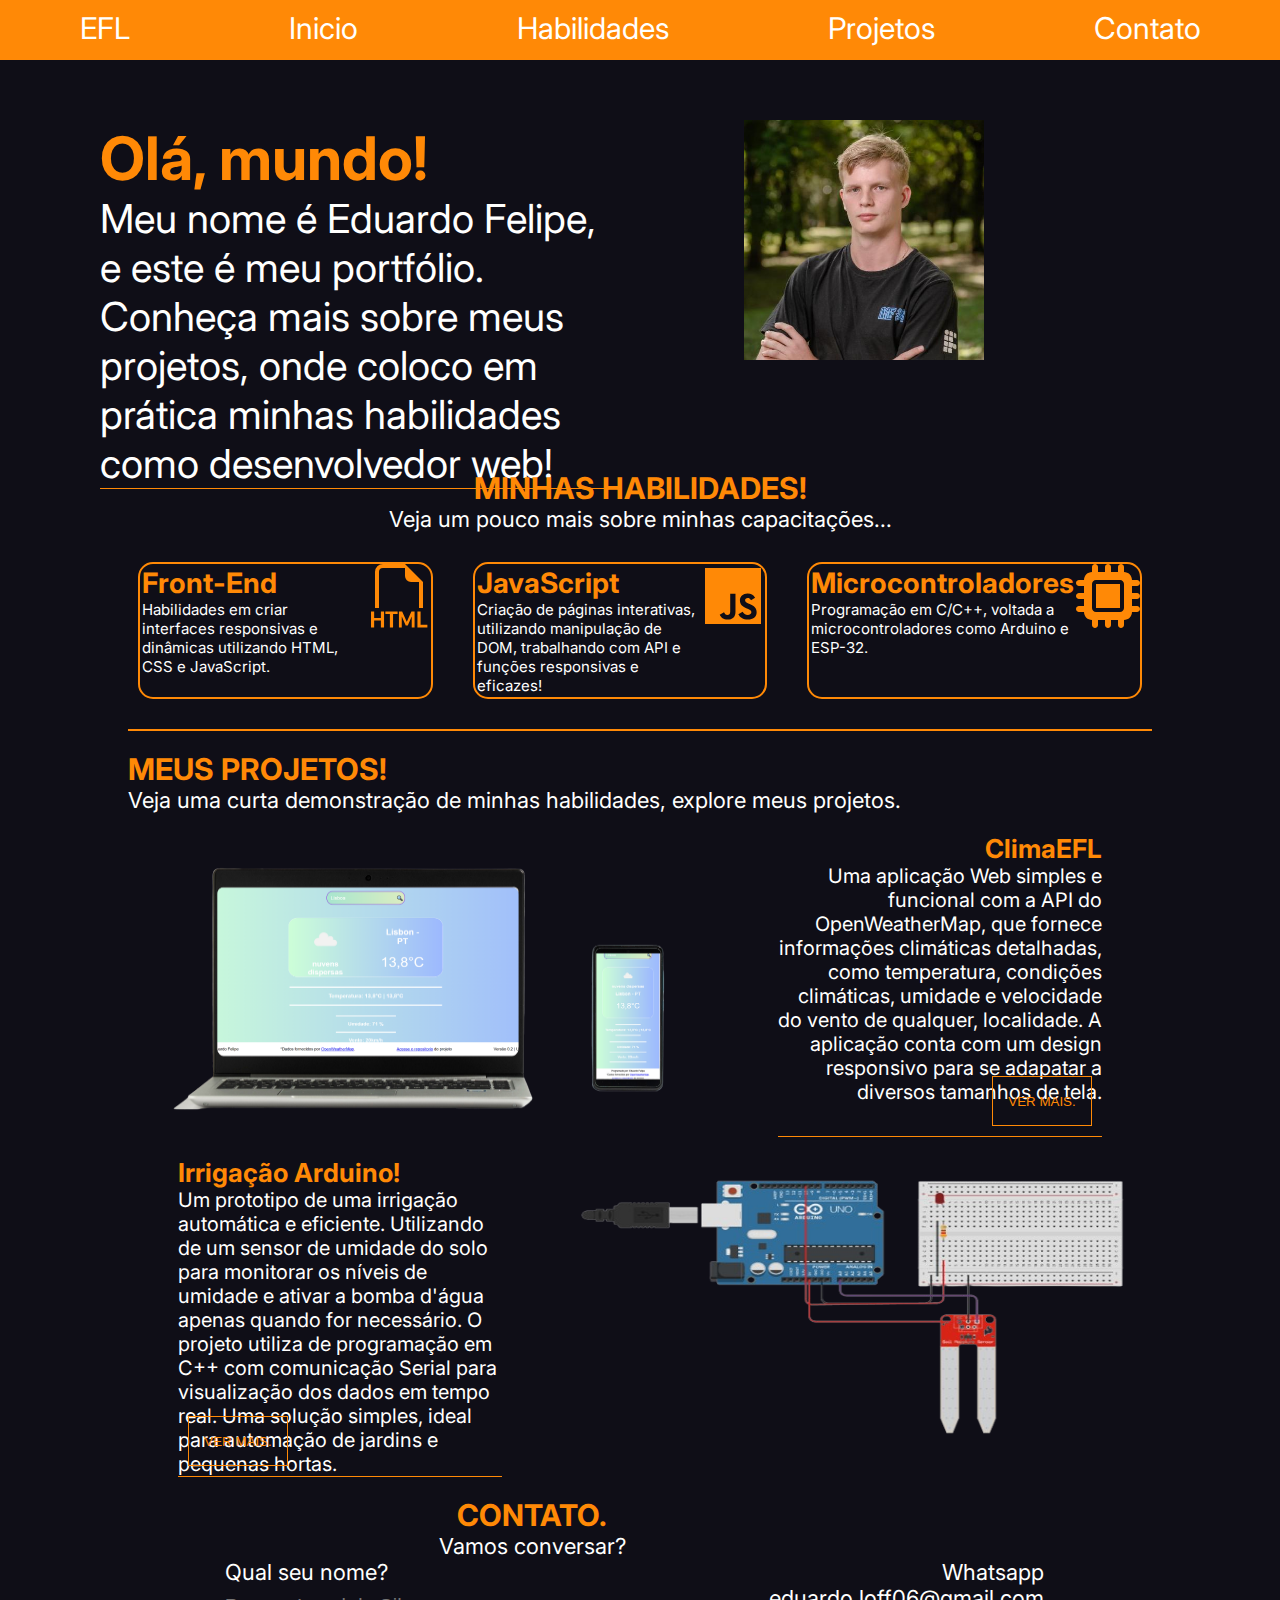
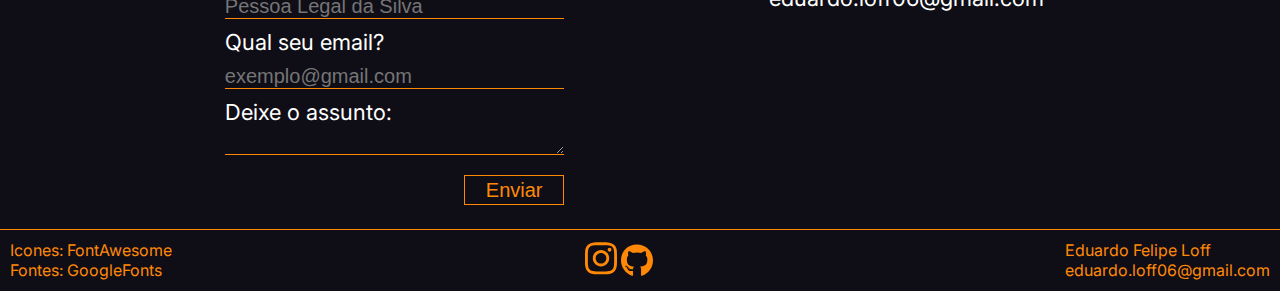
<file: index.html>
<!DOCTYPE html>
<html lang="pt-BR">
<head>
    <!-- METATAGS -->
    <meta charset="UTF-8">
    <meta name="viewport" content="width=device-width, initial-scale=1.0">
    <meta name="author" content="Eduardo Felipe Butner Loff">
    <meta name="keywords" content="">

    <!-- ESTILOS -->
     <link rel="shortcut icon" href="Assests/EFL.png" type="image/x-icon">
    <link rel="stylesheet" href="CSS/index.css">
    <link rel="preconnect" href="https://fonts.googleapis.com">
    <link rel="preconnect" href="https://fonts.gstatic.com" crossorigin>
    <link href="https://fonts.googleapis.com/css2?family=Inter:ital,opsz,wght@0,14..32,100..900;1,14..32,100..900&family=Open+Sans:ital,wght@0,300..800;1,300..800&display=swap" rel="stylesheet">

    <!-- SCRIPT -->

    <script src="JS/script.js" defer></script>

    <title>EFL | Portfolio</title>
</head>
<body>
    <header class="cabecalho">
            <p>EFL</p>
            <p><a href="#inicio">Inicio</a></p>
            <p><a href="#habilidades">Habilidades</a></p>
            <p><a href="#projetos">Projetos</a></p>
            <p><a href="#contato">Contato</a></p>
    </header>

    <button class="amenu" id="amenu">
        <svg xmlns="http://www.w3.org/2000/svg" height="40" width="40" fill="currentColor" viewBox="0 0 448 512">
            <path d="M0 96C0 78.3 14.3 64 32 64l384 0c17.7 0 32 14.3 32 32s-14.3 32-32 32L32 128C14.3 128 0 113.7 0 96zM0 256c0-17.7 14.3-32 32-32l384 0c17.7 0 32 14.3 32 32s-14.3 32-32 32L32 288c-17.7 0-32-14.3-32-32zM448 416c0 17.7-14.3 32-32 32L32 448c-17.7 0-32-14.3-32-32s14.3-32 32-32l384 0c17.7 0 32 14.3 32 32z"/>
        </svg>

    </button>    

    <div class="menu" id="menu">
        


        <p><a href="#inicio">Inicio</a></p>
        <p><a href="#habilidades">Habilidades</a></p>
        <p><a href="#projetos">Projetos</a></p>
        <p><a href="#contato">Contato</a></p>
        <button class="fmenu" id="fmenu">
            <svg xmlns="http://www.w3.org/2000/svg" height="40" width="40" fill="currentColor" viewBox="0 0 512 512">
                <path d="M256 48a208 208 0 1 1 0 416 208 208 0 1 1 0-416zm0 464A256 256 0 1 0 256 0a256 256 0 1 0 0 512zM175 175c-9.4 9.4-9.4 24.6 0 33.9l47 47-47 47c-9.4 9.4-9.4 24.6 0 33.9s24.6 9.4 33.9 0l47-47 47 47c9.4 9.4 24.6 9.4 33.9 0s9.4-24.6 0-33.9l-47-47 47-47c9.4-9.4 9.4-24.6 0-33.9s-24.6-9.4-33.9 0l-47 47-47-47c-9.4-9.4-24.6-9.4-33.9 0z"/>
            </svg>
        </button>

    </div>

    <div class="inicio" id="inicio">
        <div class="itext">
            <h1>Olá, mundo!</h1>
            <p>Meu nome é Eduardo Felipe, e este é meu portfólio. Conheça mais sobre meus projetos, onde coloco em prática minhas habilidades como desenvolvedor web!</p>
        </div>
        <div class="iimg">
            <img src="Assests/eduardo.jpeg" width="240px" height="240px">
        </div>
    </div>

    <div class="habilidades" id="habilidades">
        <h2>MINHAS HABILIDADES!</h2>
        <p>Veja um pouco mais sobre minhas capacitações...</p>
        <div class="hbox">
            <div class="hcard">
                <div class="htext">
                <h3>Front-End</h3>
                <p>Habilidades em criar interfaces responsivas e dinâmicas utilizando HTML, CSS e JavaScript.</p>
                </div>
                <div class="hicon">
                    <svg xmlns="http://www.w3.org/2000/svg" width="64" height="64" fill="currentColor" class="bi bi-filetype-html" viewBox="0 0 16 16">
                        <path fill-rule="evenodd" d="M14 4.5V11h-1V4.5h-2A1.5 1.5 0 0 1 9.5 3V1H4a1 1 0 0 0-1 1v9H2V2a2 2 0 0 1 2-2h5.5zm-9.736 7.35v3.999h-.791v-1.714H1.79v1.714H1V11.85h.791v1.626h1.682V11.85h.79Zm2.251.662v3.337h-.794v-3.337H4.588v-.662h3.064v.662zm2.176 3.337v-2.66h.038l.952 2.159h.516l.946-2.16h.038v2.661h.715V11.85h-.8l-1.14 2.596H9.93L8.79 11.85h-.805v3.999zm4.71-.674h1.696v.674H12.61V11.85h.79v3.325Z"/>
                      </svg>    
                </div>  
            </div>
            <div class="hcard">
                <div class="htext">
                    <h3>JavaScript</h3>
                    <p>Criação de páginas interativas, utilizando manipulação de DOM, trabalhando com API e funções responsivas e eficazes!</p>
                </div>
                <div class="hicon">
                    <svg xmlns="http://www.w3.org/2000/svg" width="64" height="64" fill="currentColor" viewBox="0 0 448 512">
                        <path d="M0 32v448h448V32H0zm243.8 349.4c0 43.6-25.6 63.5-62.9 63.5-33.7 0-53.2-17.4-63.2-38.5l34.3-20.7c6.6 11.7 12.6 21.6 27.1 21.6 13.8 0 22.6-5.4 22.6-26.5V237.7h42.1v143.7zm99.6 63.5c-39.1 0-64.4-18.6-76.7-43l34.3-19.8c9 14.7 20.8 25.6 41.5 25.6 17.4 0 28.6-8.7 28.6-20.8 0-14.4-11.4-19.5-30.7-28l-10.5-4.5c-30.4-12.9-50.5-29.2-50.5-63.5 0-31.6 24.1-55.6 61.6-55.6 26.8 0 46 9.3 59.8 33.7L368 290c-7.2-12.9-15-18-27.1-18-12.3 0-20.1 7.8-20.1 18 0 12.6 7.8 17.7 25.9 25.6l10.5 4.5c35.8 15.3 55.9 31 55.9 66.2 0 37.8-29.8 58.6-69.7 58.6z"/>
                    </svg>
                </div>
            </div>
            <div class="hcard">
                <div class="htext">
                    <h3>Microcontroladores</h3>
                    <p>Programação em C/C++, voltada a microcontroladores como Arduino e ESP-32.</p>
                </div>
                <div class="hicon">
                    <svg xmlns="http://www.w3.org/2000/svg" width="64" height="64" fill="currentColor" viewBox="0 0 512 512">
                        <path d="M176 24c0-13.3-10.7-24-24-24s-24 10.7-24 24l0 40c-35.3 0-64 28.7-64 64l-40 0c-13.3 0-24 10.7-24 24s10.7 24 24 24l40 0 0 56-40 0c-13.3 0-24 10.7-24 24s10.7 24 24 24l40 0 0 56-40 0c-13.3 0-24 10.7-24 24s10.7 24 24 24l40 0c0 35.3 28.7 64 64 64l0 40c0 13.3 10.7 24 24 24s24-10.7 24-24l0-40 56 0 0 40c0 13.3 10.7 24 24 24s24-10.7 24-24l0-40 56 0 0 40c0 13.3 10.7 24 24 24s24-10.7 24-24l0-40c35.3 0 64-28.7 64-64l40 0c13.3 0 24-10.7 24-24s-10.7-24-24-24l-40 0 0-56 40 0c13.3 0 24-10.7 24-24s-10.7-24-24-24l-40 0 0-56 40 0c13.3 0 24-10.7 24-24s-10.7-24-24-24l-40 0c0-35.3-28.7-64-64-64l0-40c0-13.3-10.7-24-24-24s-24 10.7-24 24l0 40-56 0 0-40c0-13.3-10.7-24-24-24s-24 10.7-24 24l0 40-56 0 0-40zM160 128l192 0c17.7 0 32 14.3 32 32l0 192c0 17.7-14.3 32-32 32l-192 0c-17.7 0-32-14.3-32-32l0-192c0-17.7 14.3-32 32-32zm192 32l-192 0 0 192 192 0 0-192z"/>
                    </svg>
                </div>
            </div>            


        </div>
    </div>

    <hr>

    <div class="projetos" id="projetos">
        <h2>MEUS PROJETOS!</h2>
        <p>Veja uma curta demonstração de minhas habilidades, explore meus projetos.</p>
        
        <div class="pbox">
            <div class="pcards">
                <div class="pfoto">
                    <img src="Assests/projeto_001.png" alt="" width="600px" height="300px">
                </div>
                <div class="ptext">
                    <h3>ClimaEFL</h3>
                    <p>Uma aplicação Web simples e funcional com a API do OpenWeatherMap, que fornece informações climáticas detalhadas, como temperatura, condições climáticas, umidade e velocidade do vento de qualquer, localidade. A aplicação conta com um design responsivo para se adapatar a diversos tamanhos de tela.</p>
                    <div class="pbutton">
                        <a href="https://github.com/Eduardo-Loff/ClimaEFL" target="_blank"><button>VER MAIS.</button></a>
                    </div>
                </div>
            </div>
        </div>

        <div class="pbox">
            <div class="pcards2">
                <div class="ptext">
                    <h3>Irrigação Arduino!</h3>
                    <p>Um prototipo de uma irrigação automática e eficiente. Utilizando de um sensor de umidade do solo para monitorar os níveis de umidade e ativar a bomba d'água apenas quando for necessário. O projeto utiliza de programação em C++ com comunicação Serial para visualização dos dados em tempo real. Uma solução simples, ideal para automação de jardins e pequenas hortas.</p>
                    <div class="pbutton2">
                        <a href="https://www.tinkercad.com/things/5ruA8W3B8wP-prototipo-irrigacao?sharecode=bBuY26cKRh0O_V8H9iTSXdP2LrYaJxGFBRTo02hPYB4" target="_blank"><button>VER MAIS.</button></a>
                    </div>
                </div>
                <div class="pfoto">
                    <img src="Assests/projeto_002.png" alt="" width="600px" height="300px">
                </div>

            </div>
        </div>
    
    </div>

    <div class="contato" id="contato">
        <h2>CONTATO.</h2>
        <p>Vamos conversar?</p>

       <div class="carea">
            <form class="contform" method="POST" action="https://formsubmit.co/eduardo.loff06@gmail.com" >
                <fieldset>
                    <label for="nome"><p>Qual seu nome?</p>
                        <input type="text" id="nome" name="nome" required placeholder="Pessoa Legal da Silva">
                    </label>

                    <label for="email"><p>Qual seu email?</p>
                        <input type="email" name="email" id="email" required placeholder="exemplo@gmail.com">
                    </label>

                    <label for="assunto"><p>Deixe o assunto:</p>
                        <textarea name="assunto" id="assunto"></textarea>
                    </label>
                    <input type="hidden" name="_captcha" value="false">
                    <input type="hidden" name="_next" value="https://eduardo-loff.github.io/Portfolio/obrigado">
                    <button type="submit" class="cbutton" id="cbutton">
                        Enviar
                    </button>
                </fieldset>

            </form>

            <div class="coutros">
                <p><a href="https://wa.me/555584086645?text=Ola%20vim%20pelo%20seu%20portfolio" target="_blank">Whatsapp</a></p>
                <p><a href="mailto:eduardo.loff06@gmail.com">eduardo.loff06@gmail.com</a></p>
            </div>
        </div>     
    </div>
    

    <footer>
        <div class="fblock">
            <p>Icones: <a href="https://fontawesome.com/" target="_blank">FontAwesome</a></p>
            <p>Fontes: <a href="https://fonts.google.com/" target="_blank">GoogleFonts</a></p>
        </div>

        <div class="ficons">
            <a href="https://www.instagram.com/edu_loff?igsh=ODhwMGkxMXZwZWY5" target="_blank">
                <svg xmlns="http://www.w3.org/2000/svg" fill="currentColor" width="32" heigth="32" viewBox="0 0 448 512">
                    <path d="M224.1 141c-63.6 0-114.9 51.3-114.9 114.9s51.3 114.9 114.9 114.9S339 319.5 339 255.9 287.7 141 224.1 141zm0 189.6c-41.1 0-74.7-33.5-74.7-74.7s33.5-74.7 74.7-74.7 74.7 33.5 74.7 74.7-33.6 74.7-74.7 74.7zm146.4-194.3c0 14.9-12 26.8-26.8 26.8-14.9 0-26.8-12-26.8-26.8s12-26.8 26.8-26.8 26.8 12 26.8 26.8zm76.1 27.2c-1.7-35.9-9.9-67.7-36.2-93.9-26.2-26.2-58-34.4-93.9-36.2-37-2.1-147.9-2.1-184.9 0-35.8 1.7-67.6 9.9-93.9 36.1s-34.4 58-36.2 93.9c-2.1 37-2.1 147.9 0 184.9 1.7 35.9 9.9 67.7 36.2 93.9s58 34.4 93.9 36.2c37 2.1 147.9 2.1 184.9 0 35.9-1.7 67.7-9.9 93.9-36.2 26.2-26.2 34.4-58 36.2-93.9 2.1-37 2.1-147.8 0-184.8zM398.8 388c-7.8 19.6-22.9 34.7-42.6 42.6-29.5 11.7-99.5 9-132.1 9s-102.7 2.6-132.1-9c-19.6-7.8-34.7-22.9-42.6-42.6-11.7-29.5-9-99.5-9-132.1s-2.6-102.7 9-132.1c7.8-19.6 22.9-34.7 42.6-42.6 29.5-11.7 99.5-9 132.1-9s102.7-2.6 132.1 9c19.6 7.8 34.7 22.9 42.6 42.6 11.7 29.5 9 99.5 9 132.1s2.7 102.7-9 132.1z"/>
                </svg>
            </a>
            <a href="https://github.com/Eduardo-Loff" target="_blank">
            <svg xmlns="http://www.w3.org/2000/svg" fill="currentColor" width="32" heigth="32" viewBox="0 0 496 512">
                <path d="M165.9 397.4c0 2-2.3 3.6-5.2 3.6-3.3 .3-5.6-1.3-5.6-3.6 0-2 2.3-3.6 5.2-3.6 3-.3 5.6 1.3 5.6 3.6zm-31.1-4.5c-.7 2 1.3 4.3 4.3 4.9 2.6 1 5.6 0 6.2-2s-1.3-4.3-4.3-5.2c-2.6-.7-5.5 .3-6.2 2.3zm44.2-1.7c-2.9 .7-4.9 2.6-4.6 4.9 .3 2 2.9 3.3 5.9 2.6 2.9-.7 4.9-2.6 4.6-4.6-.3-1.9-3-3.2-5.9-2.9zM244.8 8C106.1 8 0 113.3 0 252c0 110.9 69.8 205.8 169.5 239.2 12.8 2.3 17.3-5.6 17.3-12.1 0-6.2-.3-40.4-.3-61.4 0 0-70 15-84.7-29.8 0 0-11.4-29.1-27.8-36.6 0 0-22.9-15.7 1.6-15.4 0 0 24.9 2 38.6 25.8 21.9 38.6 58.6 27.5 72.9 20.9 2.3-16 8.8-27.1 16-33.7-55.9-6.2-112.3-14.3-112.3-110.5 0-27.5 7.6-41.3 23.6-58.9-2.6-6.5-11.1-33.3 2.6-67.9 20.9-6.5 69 27 69 27 20-5.6 41.5-8.5 62.8-8.5s42.8 2.9 62.8 8.5c0 0 48.1-33.6 69-27 13.7 34.7 5.2 61.4 2.6 67.9 16 17.7 25.8 31.5 25.8 58.9 0 96.5-58.9 104.2-114.8 110.5 9.2 7.9 17 22.9 17 46.4 0 33.7-.3 75.4-.3 83.6 0 6.5 4.6 14.4 17.3 12.1C428.2 457.8 496 362.9 496 252 496 113.3 383.5 8 244.8 8zM97.2 352.9c-1.3 1-1 3.3 .7 5.2 1.6 1.6 3.9 2.3 5.2 1 1.3-1 1-3.3-.7-5.2-1.6-1.6-3.9-2.3-5.2-1zm-10.8-8.1c-.7 1.3 .3 2.9 2.3 3.9 1.6 1 3.6 .7 4.3-.7 .7-1.3-.3-2.9-2.3-3.9-2-.6-3.6-.3-4.3 .7zm32.4 35.6c-1.6 1.3-1 4.3 1.3 6.2 2.3 2.3 5.2 2.6 6.5 1 1.3-1.3 .7-4.3-1.3-6.2-2.2-2.3-5.2-2.6-6.5-1zm-11.4-14.7c-1.6 1-1.6 3.6 0 5.9 1.6 2.3 4.3 3.3 5.6 2.3 1.6-1.3 1.6-3.9 0-6.2-1.4-2.3-4-3.3-5.6-2z"/>
            </svg>
            </a>
        </div>

        <div class="fblock">
            <p>Eduardo Felipe Loff</p>
            <p>eduardo.loff06@gmail.com</p>
        </div>
    </footer>

</body>
</html>
</file>
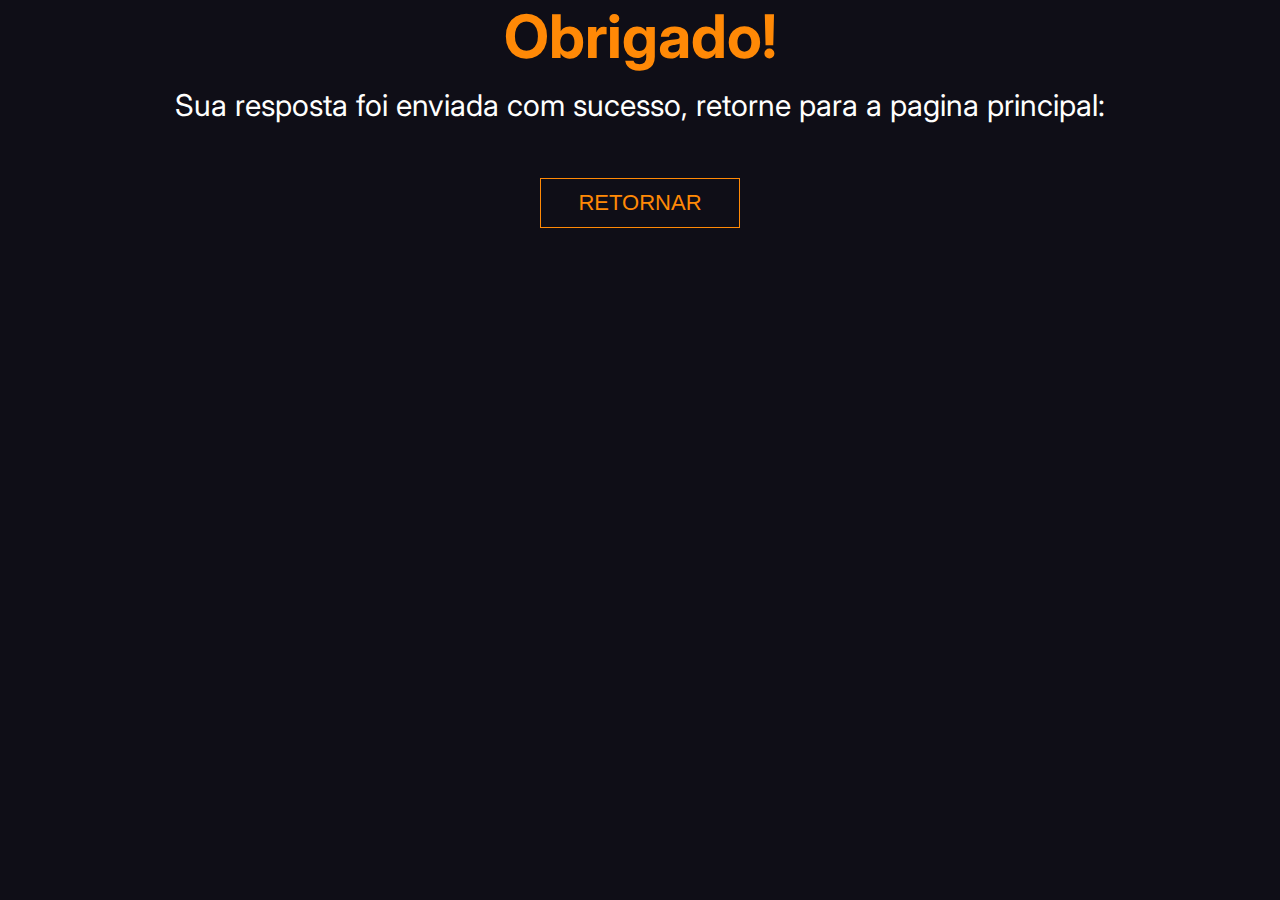
<file: obrigado.html>
<!DOCTYPE html>
<html lang="pt-BR">
<head>
    <!-- METATAGS -->
    <meta charset="UTF-8">
    <meta name="viewport" content="width=device-width, initial-scale=1.0">
    <meta name="author" content="Eduardo Felipe Butner Loff">

    <!-- ESTILOS -->
    <link rel="stylesheet" href="CSS/obrigado.css">
    <link rel="preconnect" href="https://fonts.googleapis.com">
    <link rel="preconnect" href="https://fonts.gstatic.com" crossorigin>
    <link href="https://fonts.googleapis.com/css2?family=Inter:ital,opsz,wght@0,14..32,100..900;1,14..32,100..900&family=Open+Sans:ital,wght@0,300..800;1,300..800&display=swap" rel="stylesheet">
    <link rel="shortcut icon" href="Assests/EFL.png" type="image/x-icon">


    <title>EFL | Portfolio</title>
</head>
<body>
    <div class="agradecimento">
        <h1>Obrigado!</h1>
        <p>Sua resposta foi enviada com sucesso, retorne para a pagina principal:</p>
        <a href="https://eduardo-loff.github.io/Portfolio/"><button>RETORNAR</button></a>
    </div>
</body>
</html>
</file>
<file: CSS/index.css>
@import url(variaveis.css);

hr{
    width: 80%;
    height: 2px;
    border: none;
    background-color: var(--d_color);
    margin: auto;
}

/* CABEÇALHO */

.cabecalho{
    width: 100%;
    height: 60px;
    background-color: var(--d_color);
    margin: auto;
    display: flex;
    text-align: center;
    justify-content: space-between;
    font-size: 30px;
    color: var(--t_color);  
}

.cabecalho p, .cabecalho a{
    margin: 10px auto;
    text-decoration: none;
    color: var(--t_color);
}


.amenu{
    display: none;
}

.menu{
    display: none;
}

/* INICIO */

.inicio{
    display: flex;
    margin: 10px 10px 100px;
    width: 80%;
    height: 300px;
}

.itext{
    margin: 12px 50px;
    width: 100%;
    padding: 40px;
    height: 240px;
}

h1{
    color: var(--d_color);
    font-size: 60px;
}

.itext p{
    font-size: 40px;
    color: var(--t_color);
    border-bottom: 1px solid var(--d_color);
}

.iimg{
    padding: 50px;
    margin-right: auto;
}

/* HABILIDADES */

.habilidades{
    display: block;
    margin: auto;
    width: 80%;
}

.habilidades h2{
    text-align: center;
    color: var(--d_color);
    font-size: 30px;
}

.habilidades p{
    color: var(--t_color);
    text-align: center;
    font-size: 22px;
}

.hbox{
    margin: 20px 0;
    display: flex;
    justify-content: space-between;
    gap: 20px;
}

.hcard{
    display: flex;
    color: var(--d_color);
    margin: 10px;
    width: 1000px;
    background: none;
    border: 2px solid var(--d_color);
    border-radius: 15px;
    justify-content: space-between;
    
}

.hcard:hover{
    transform: scale(1.025);
    transition: 1.5s;
}

.htext{
    font-size: 24px;
    margin: 2px;
    
}

.hcard p{
    font-size: 15px;
    text-align: left; 
}

.hicon{
    margin: 0 auto;
}

/* PROJETOS */

.projetos{
    display: block;
    margin: 20px auto;
    width: 80%;
}

.projetos h2{
    color: var(--d_color);
    font-size: 30px;
}

.projetos p{
    color: var(--t_color);
    font-size: 22px;
}

.pbox{
    display: block;
    margin: 20px auto;
}

.pcards{
    display: flex;
    width: 100%;
    text-align: right;
}

.pcards2{
    display: flex;
    width: 100%;
    text-align: left;
}

.ptext{
    position: relative;
    display: block;
    margin: 0  50px;
    border-bottom: 1px solid var(--d_color);
}

.pcards h3, .pcards2 h3{
    color: var(--d_color);
    font-size: 26px;
}

.pcards p, .pcards2 p{
    font-size: 20px;
}

.pbutton button{
    position: absolute;
    bottom: 10px; 
    right: 10px;     
    background: none;
    width: 100px;
    height: 50px;
    border: 1px solid var(--d_color);
    color: var(--d_color);
}

.pbutton button:hover{
    background: var(--d_color);
    color: var(--t_color);
    transition: 1.5s;
    transform: scale(1.2);
}


.pbutton2 button{
    position: absolute;
    bottom: 10px; 
    left: 10px;     
    background: none;
    width: 100px;
    height: 50px;
    border: 1px solid var(--d_color);
    color: var(--d_color);
}

.pbutton2 button:hover{
    background: var(--d_color);
    color: var(--t_color);
    transition: 1.5s;
    transform: scale(1.2);
}


/* CONTATO */

.contato{
    display: block;
    margin: 20px;
    width: 80%;
    text-align: center;
}

.contato h2{
    color: var(--d_color);
    font-size: 30px;
}

.contato p{
    color: var(--t_color);
    font-size: 22px;
}

.carea{
    display: flex;
    justify-content: space-between;
}

.contform{
    margin: auto 20%;
    width: 80%;
    position: relative;
}

fieldset{
    display: block;
    border: none;
    text-align: left;
    margin-bottom: 10px;
}

input{
    background: none;
    border: none;
    border-bottom: 1px solid var(--d_color);
    width: 100%;
    margin-top: 10px;
    margin-bottom: 10px;
    font-size: 20px;
    color: var(--t_color);
}

.coutros{
    text-align: right;
}

.coutros a{
    text-decoration: none;
    color: var(--t_color);
}

textarea{
    background: none;
    border: none;
    border-bottom: 1px solid var(--d_color);
    width: 100%;
    height: 20px;
    margin-top: 10px;
    margin-bottom: 10px;
    font-size: 20px;
    color: var(--t_color);
}

.contform button{
    position: absolute;
    bottom: -10; 
    right: 0;     
    background: none;
    height: 30px;
    width: 100px;
    border: 1px solid var(--d_color);
    margin-top: 50px;
    color: var(--d_color);
    font-size: 20px;
}

.contform button:hover{
    background: var(--d_color);
    color: var(--t_color);
    transition: 1.5s;
    transform: scale(1.2);
}


footer{
    display: flex;
    width: 100%;
    margin: 50px auto;
    margin-bottom: 0;
    border-top: 1px solid var(--d_color);
    justify-content: space-between;
    text-align: left;
}

.fblock{
    margin: 10px;
    display: block;
}

.ficons{
    margin: 10px;
    color: var(--d_color);
}

footer p{
    color: var(--d_color);
}

footer a{
    text-decoration: none;
    color: var(--d_color);
}


/* TELAS MENORES */
@media screen and (max-width: 1015px){
    
    /* Gerais */

    *{
            margin: 0;
            padding: 0;
            box-sizing: border-box;
    }
        
    html{
            margin: 0;
            padding: 0;
            background-color: var(--bg_color);
            font-family: 'Inter';
            box-sizing: border-box;
    }



    /* Ocultar menu desktop */
    .cabecalho{
        display: none;
    }

    /* Menu Mobile: */

    .amenu{
        color: var(--d_color);
        position: absolute;
        top: 0;
        right: 0;
        background: none;
        border: none;
        display: block;
    }

    .menu{
        background-color: var(--d_color);
        height: 100vh;
        position: fixed;
        display: block;
        top: 0;
        right: 0;
        z-index: 9999999;
        width: 0%;
        overflow: hidden;
        transition: 1.2s;
        text-align: right;
        
    }

    .menu.abrir-menu{
        width: 40%;
        padding-right: 20px;
    }

    .menu a{
        text-decoration: none;
        font-size: 22px;
        color: var(--t_color);
        margin: 10px 0;
    }

    .fmenu{
        color: var(--t_color);
        background: none;
        border: none;
    }

    /* Seção Ínicio: */

    .inicio{
        display: block;
        width: 100%;
        margin: 0;
        padding: 0;
        margin-bottom: auto;
    }

    .itext{
        display: block;
        margin: 20px 0;
        margin-bottom: 0;
        padding: 0;
        text-align: left;
    }
    
    .itext h1{
        font-size: 60px;
    }

    .itext p{
        font-size: 25px;
    }

    .iimg{
        margin: 10% 0;
        padding: 0;
        margin-bottom: 100px;
    }

    .iimg img{
        width: 80%;
        height: auto;
        margin: 30% 10%;
        border-radius: 20px;
    }


    hr{
        visibility: hidden;
    }

    .habilidades{
        padding: 0;
        display: block;
        margin: 0;
        margin-top: 120%;
        width: 100%;
        height: auto;
    }

    .hbox{
        display: block;
        padding: 20px 0;
    }

    .hcard{
        display: flex;
        margin: 10px auto;
        width: 100%;
        height: auto;
        overflow-x: hidden;
    }

    .projetos{
        padding: 0;
        margin: auto;
        display: block;
        width: 90%;
    }

    .projetos p{
        border-bottom: 1px solid var(--d_color);
    }

    .pcards, .pcards2{
        display: block;
        padding: 0;
        margin: 0;
        width: 100%;
        text-align: left;
    }

    .pcards img, .pcards2 img{
        width: 100%;
        height: auto;
    }

    .ptext{
        display: block;
        margin: 0;
        padding: 0;
        width: 100%;
        font-size: 10px;
        border-bottom: none;
    }

    .ptext p{
        border-bottom: none;
        margin-bottom: 100px;
    }

    .pbutton, .pbutton2{
        display: flex;
    }

    .pbutton button, .pbutton2 button{     
        background: none;
        width: 100px;
        height: 50px;
        border: 1px solid var(--d_color);
        color: var(--d_color);
        padding: 10px 20px;
    }

    .contato{
        margin: 0;
        padding: 10px 0;
        display: block;
        text-align: left;
        margin-left: 10px;
    }

    .carea{
        margin: 20px 0;
        padding: 0;
        display: block;
    }

    .contform{
        margin: 20px 0;
    }

    .coutros{
        margin: 0;
        text-align: left;
    }

    footer{
        margin: 0;
        padding: 0;
        display: block;
    }
}
</file>
<file: CSS/obrigado.css>
@import url(variaveis.css);

.agradecimento{
    justify-content: center;
    text-align: center;
    font-size: 30px;
}

.agradecimento h1{
    color: var(--d_color);
}

.agradecimento p{
    color: var(--t_color);
    margin: 15px 0;
}

button{
    margin: 40px auto;
    border: 1px solid var(--d_color);
    background: none;
    color: var(--d_color);
    width: 200px;
    height: 50px;
    font-size: 22px;
}

button:hover{
    background-color: var(--d_color);
    color: var(--t_color);
    transition: 1.2s;
}
</file>
